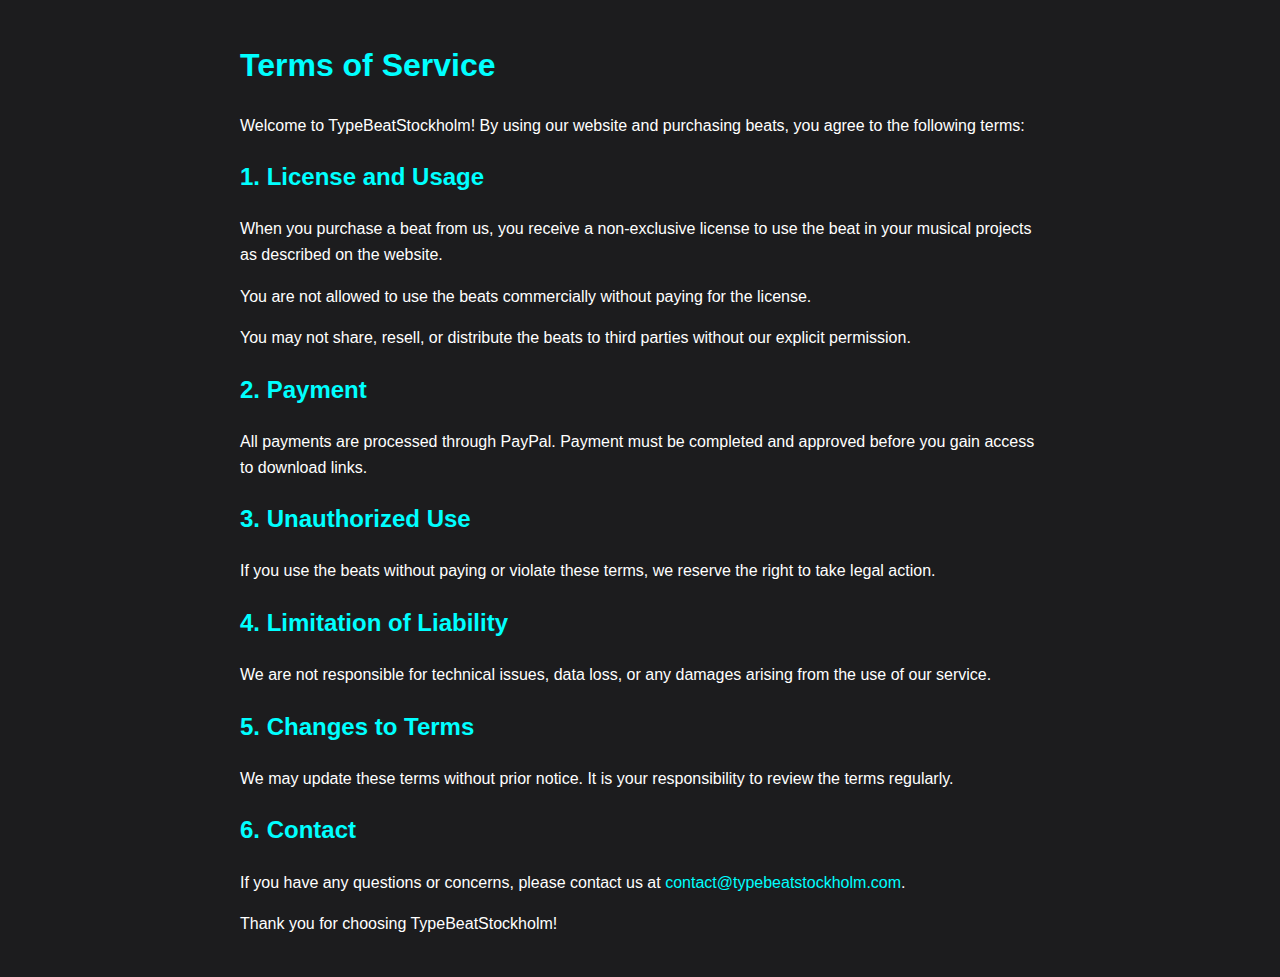
<file: terms.html>
<!DOCTYPE html>
<html lang="en">
<head>
  <meta charset="UTF-8" />
  <meta name="viewport" content="width=device-width, initial-scale=1" />
  <title>Terms of Service</title>
  <style>
    body {
      background-color: #1c1c1e;
      color: white;
      font-family: 'Orbitron', sans-serif;
      max-width: 800px;
      margin: 40px auto;
      padding: 0 20px;
      line-height: 1.6;
    }
    h1, h2 {
      color: #00ffff; /* retro cyan */
    }
    a {
      color: #00ffff;
      text-decoration: none;
    }
    a:hover {
      text-decoration: underline;
    }
  </style>
</head>
<body>
  <h1>Terms of Service</h1>

  <p>Welcome to TypeBeatStockholm! By using our website and purchasing beats, you agree to the following terms:</p>

  <h2>1. License and Usage</h2>
  <p>When you purchase a beat from us, you receive a non-exclusive license to use the beat in your musical projects as described on the website.</p>
  <p>You are not allowed to use the beats commercially without paying for the license.</p>
  <p>You may not share, resell, or distribute the beats to third parties without our explicit permission.</p>

  <h2>2. Payment</h2>
  <p>All payments are processed through PayPal. Payment must be completed and approved before you gain access to download links.</p>

  <h2>3. Unauthorized Use</h2>
  <p>If you use the beats without paying or violate these terms, we reserve the right to take legal action.</p>

  <h2>4. Limitation of Liability</h2>
  <p>We are not responsible for technical issues, data loss, or any damages arising from the use of our service.</p>

  <h2>5. Changes to Terms</h2>
  <p>We may update these terms without prior notice. It is your responsibility to review the terms regularly.</p>

  <h2>6. Contact</h2>
  <p>If you have any questions or concerns, please contact us at <a href="mailto:contact@typebeatstockholm.com">contact@typebeatstockholm.com</a>.</p>

  <p>Thank you for choosing TypeBeatStockholm!</p>
</body>
</html>
</file>
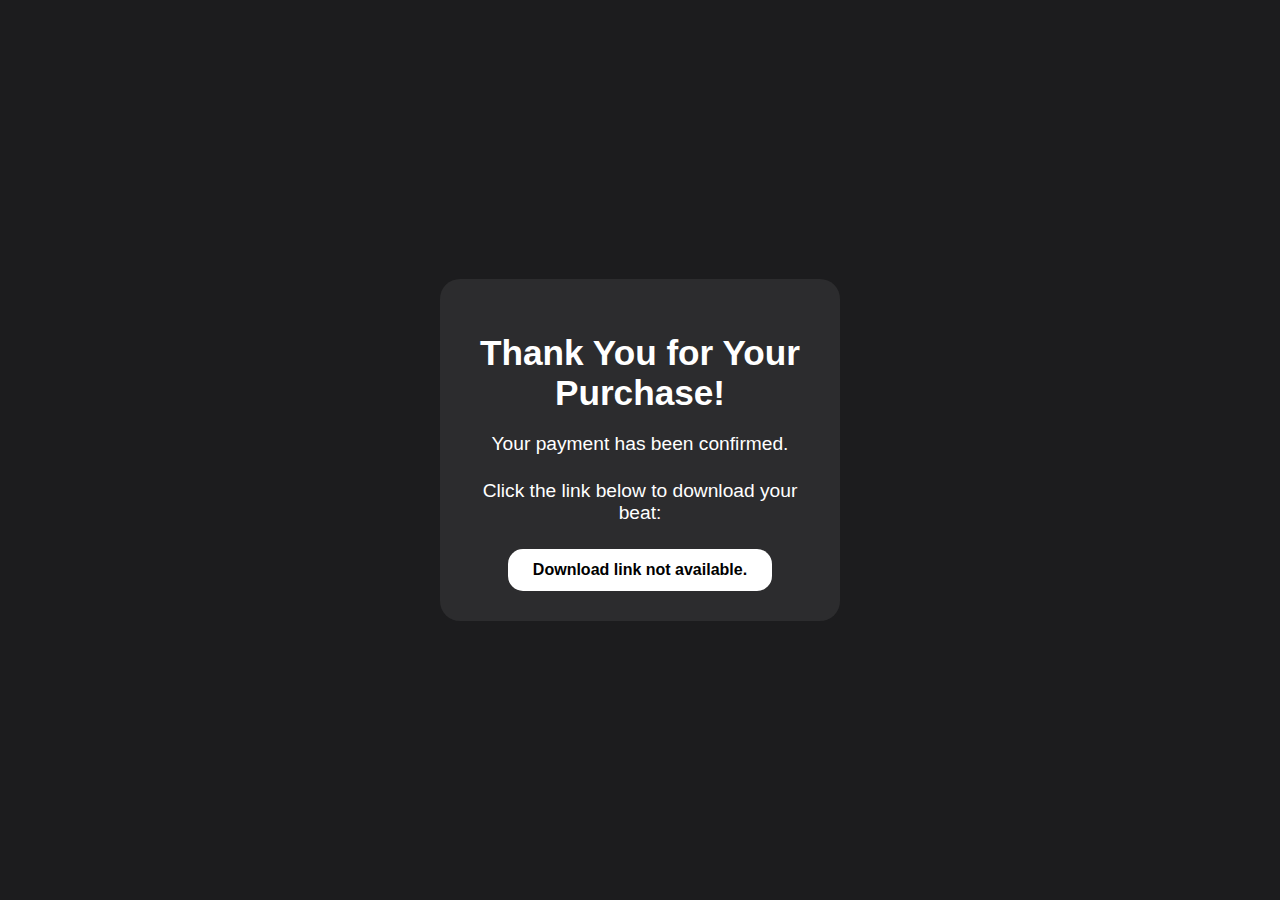
<file: thanyou.html>
<!DOCTYPE html>
<html lang="en">
<head>
  <meta charset="UTF-8" />
  <meta name="viewport" content="width=device-width, initial-scale=1" />
  <title>Thank You for Your Purchase!</title>
  <link rel="stylesheet" href="style.css" />
  <style>
    body {
      display: flex;
      justify-content: center;
      align-items: center;
      min-height: 100vh;
      background: #1c1c1e;
      color: white;
      font-family: 'Orbitron', sans-serif;
      margin: 0;
      padding: 0;
    }
    main {
      background: #2c2c2e;
      padding: 30px 40px;
      border-radius: 20px;
      max-width: 400px;
      text-align: center;
      box-sizing: border-box;
    }
    h1 {
      font-size: 2.2rem;
      margin-bottom: 20px;
      font-weight: 600;
    }
    p {
      font-size: 1.2rem;
      margin-bottom: 25px;
      font-weight: 400;
    }
    a#download-link {
      display: inline-block;
      background: white;
      color: black;
      padding: 12px 25px;
      font-weight: 600;
      border-radius: 15px;
      text-decoration: none;
      transition: background-color 0.3s ease;
    }
    a#download-link:hover {
      background: #dddddd;
    }
  </style>
</head>
<body>
  <main>
    <h1>Thank You for Your Purchase!</h1>
    <p>Your payment has been confirmed.</p>
    <p>Click the link below to download your beat:</p>
    <a id="download-link" href="#" download>Download Beat</a>
  </main>

  <script>
    const urlParams = new URLSearchParams(window.location.search);
    const beat = urlParams.get('beat');

    const downloads = {
      "Geez": "beats/geez.wav",
      "City Lights": "beats/city-lights.mp3"
    };

    const downloadLink = document.getElementById('download-link');
    if (beat && downloads[beat]) {
      downloadLink.href = downloads[beat];
      downloadLink.textContent = `Download "${beat}"`;
    } else {
      downloadLink.textContent = "Download link not available.";
      downloadLink.removeAttribute('href');
    }
  </script>
</body>
</html>
</file>
<file: style.css>
body {
  margin: 0;
  padding: 0;
  font-family: 'Orbitron', sans-serif;
  background-color: #1c1c1e;  /* Apple-mörk svart/grå */
  color: white;
}

.beat-list {
  display: grid;
  grid-template-columns: repeat(auto-fill, minmax(220px, 1fr));
  gap: 20px;
  padding: 40px;
  max-width: 1000px;
  margin: auto;
}

.beat {
  padding: 20px;
  background: rgba(255 255 255 / 0.1);
  border: none;
  border-radius: 24px;
  box-shadow: 0 8px 24px rgba(0, 0, 0, 0.15);
  display: flex;
  flex-direction: column;
  justify-content: space-between;
  transition: transform 0.3s ease, box-shadow 0.3s ease;
}

.beat:hover {
  transform: translateY(-5px);
  box-shadow: 0 16px 32px rgba(0, 0, 0, 0.25);
}

h2 {
  font-size: 1.6rem;
  font-weight: 600;
  color: white;
  margin-bottom: 12px;
  text-shadow: none;
}

.audio-player {
  width: 100%;
  margin-bottom: 12px;
  border-radius: 12px;
  outline: none;
}

.buy-button {
  margin-top: auto;
  background: white;
  color: #1c1c1e;
  border: none;
  padding: 12px 24px;
  font-weight: 600;
  border-radius: 24px;
  cursor: pointer;
  box-shadow: 0 4px 12px rgba(28, 28, 30, 0.3);
  transition: background-color 0.3s ease, box-shadow 0.3s ease;
}

.buy-button:hover {
  background-color: #e0e0e5;
  box-shadow: 0 8px 24px rgba(28, 28, 30, 0.5);
}
</file>
